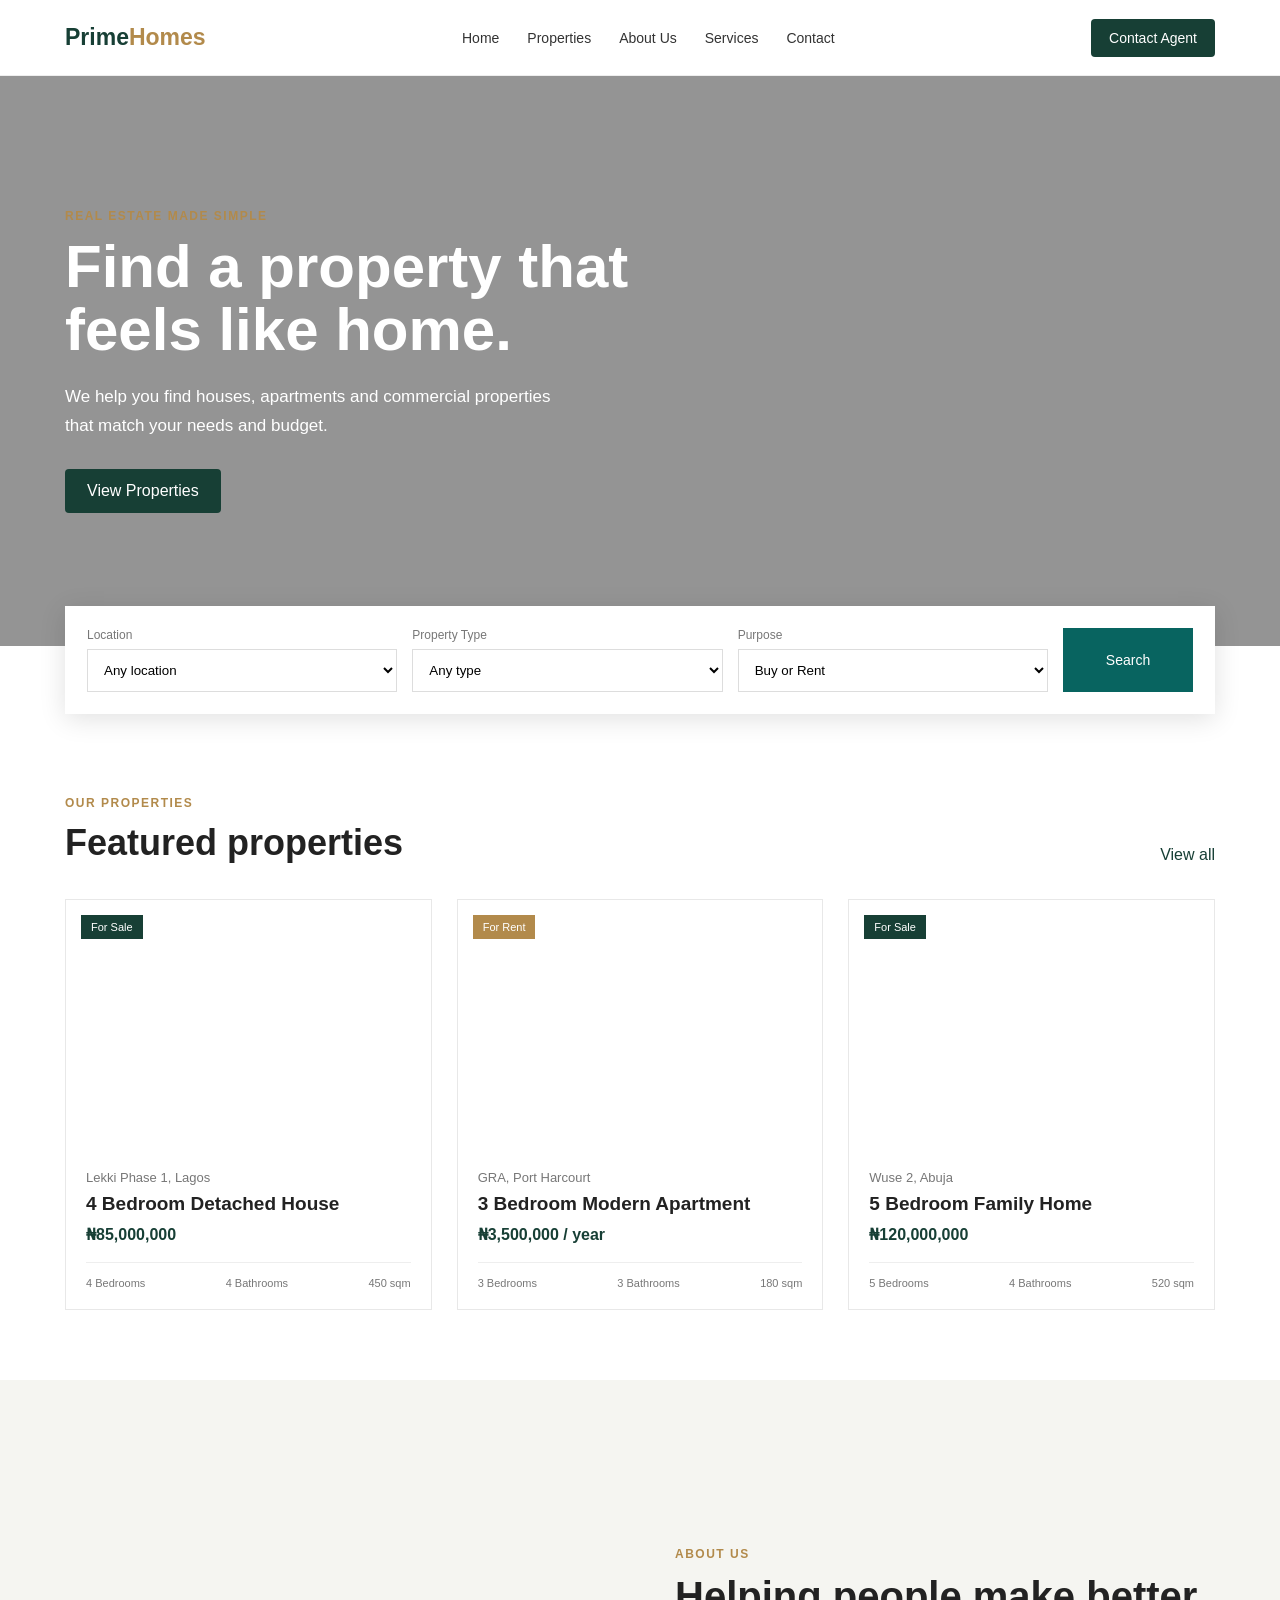
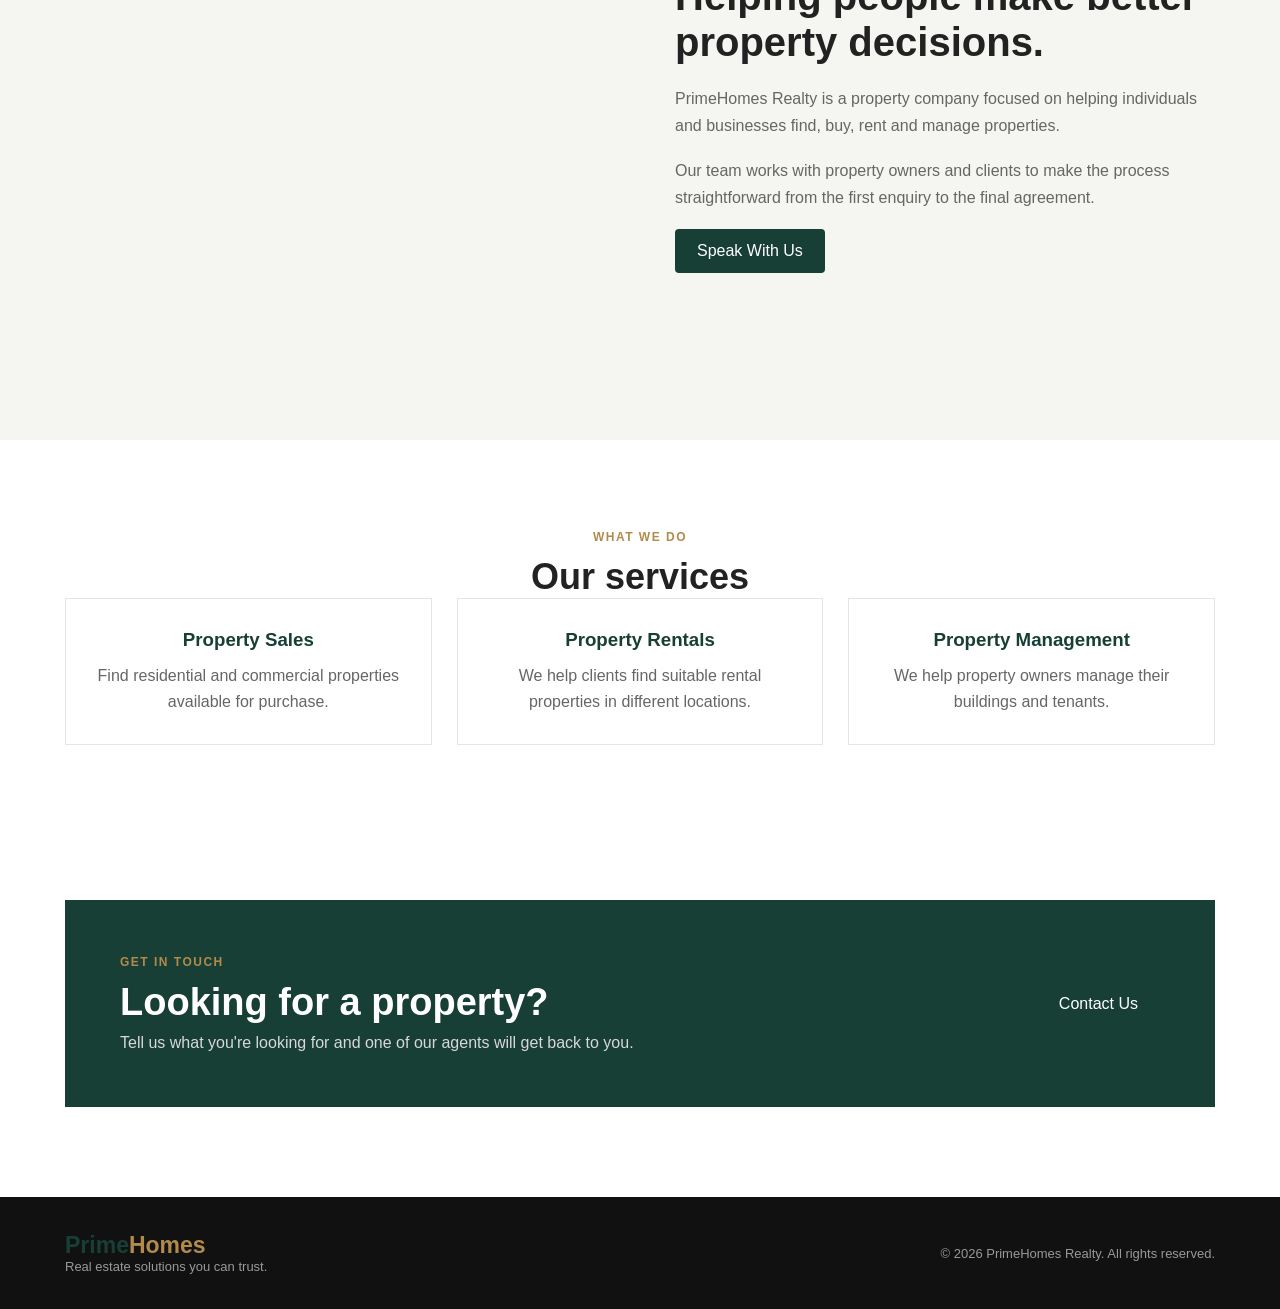
<file: index.html>
<!DOCTYPE html>
<html lang="en">

<head>
    <meta charset="UTF-8">
    <meta name="viewport" content="width=device-width, initial-scale=1.0">

    <title>PrimeHomes Realty</title>

    <link rel="stylesheet" href="style.css">
</head>

<body>

    <!-- HEADER -->

    <header class="header">

        <div class="container nav">

            <a href="#home" class="logo">
                Prime<span>Homes</span>
            </a>

            <nav id="mainNav">
                <a href="#home">Home</a>
                <a href="#properties">Properties</a>
                <a href="#about">About Us</a>
                <a href="#services">Services</a>
                <a href="#contact">Contact</a>
            </nav>

            <a href="contact.html" class="contact-btn">
                Contact Agent
            </a>

            <button class="menu-btn" id="menuBtn">
                ☰
            </button>

        </div>

    </header>


    <main>

        <!-- HERO -->

        <section class="hero" id="home">

            <div class="container hero-content">

                <div class="hero-text">

                    <p class="intro">
                        REAL ESTATE MADE SIMPLE
                    </p>

                    <h1>
                        Find a property that feels like home.
                    </h1>

                    <p>
                        We help you find houses, apartments and
                        commercial properties that match your needs
                        and budget.
                    </p>

                    <a href="#properties" class="main-btn">
                        View Properties
                    </a>

                </div>

            </div>

        </section>


        <!-- SEARCH -->

        <section class="search-area">

            <div class="container">

                <form class="search-box" id="searchForm">

                    <div>

                        <label for="location">
                            Location
                        </label>

                        <select id="location">

                            <option value="">
                                Any location
                            </option>

                            <option value="Lagos">
                                Lagos
                            </option>

                            <option value="Abuja">
                                Abuja
                            </option>

                            <option value="Port Harcourt">
                                Port Harcourt
                            </option>

                        </select>

                    </div>


                    <div>

                        <label for="type">
                            Property Type
                        </label>

                        <select id="type">

                            <option value="">
                                Any type
                            </option>

                            <option value="House">
                                House
                            </option>

                            <option value="Apartment">
                                Apartment
                            </option>

                            <option value="Office">
                                Office
                            </option>

                        </select>

                    </div>


                    <div>

                        <label for="purpose">
                            Purpose
                        </label>

                        <select id="purpose">

                            <option value="">
                                Buy or Rent
                            </option>

                            <option value="Sale">
                                For Sale
                            </option>

                            <option value="Rent">
                                For Rent
                            </option>

                        </select>

                    </div>


                    <button type="submit">
                        Search
                    </button>

                </form>


                <p id="searchMessage"></p>

            </div>

        </section>


        <!-- PROPERTIES -->

        <section class="properties" id="properties">

            <div class="container">

                <div class="section-title">

                    <div>

                        <p class="intro">
                            OUR PROPERTIES
                        </p>

                        <h2>
                            Featured properties
                        </h2>

                    </div>

                    <a href="#properties">
                        View all
                    </a>

                </div>


                <div class="property-list">


                    <!-- PROPERTY 1 -->

                    <a href="property.html"
                       class="property"
                       data-location="Lagos"
                       data-type="House"
                       data-purpose="Sale">

                        <div class="property-image property-one">

                            <span>
                                For Sale
                            </span>

                        </div>


                        <div class="property-info">

                            <p class="property-location">
                                Lekki Phase 1, Lagos
                            </p>

                            <h3>
                                4 Bedroom Detached House
                            </h3>

                            <p class="property-price">
                                ₦85,000,000
                            </p>

                            <div class="details">

                                <span>
                                    4 Bedrooms
                                </span>

                                <span>
                                    4 Bathrooms
                                </span>

                                <span>
                                    450 sqm
                                </span>

                            </div>

                        </div>

                    </a>


                    <!-- PROPERTY 2 -->

                    <a href="apartment.html"
                       class="property"
                       data-location="Port Harcourt"
                       data-type="Apartment"
                       data-purpose="Rent">

                        <div class="property-image property-two">

                            <span class="rent">
                                For Rent
                            </span>

                        </div>


                        <div class="property-info">

                            <p class="property-location">
                                GRA, Port Harcourt
                            </p>

                            <h3>
                                3 Bedroom Modern Apartment
                            </h3>

                            <p class="property-price">
                                ₦3,500,000 / year
                            </p>

                            <div class="details">

                                <span>
                                    3 Bedrooms
                                </span>

                                <span>
                                    3 Bathrooms
                                </span>

                                <span>
                                    180 sqm
                                </span>

                            </div>

                        </div>

                    </a>


                    <!-- PROPERTY 3 -->

                    <a href="family-home.html"
                       class="property"
                       data-location="Abuja"
                       data-type="House"
                       data-purpose="Sale">

                        <div class="property-image property-three">

                            <span>
                                For Sale
                            </span>

                        </div>


                        <div class="property-info">

                            <p class="property-location">
                                Wuse 2, Abuja
                            </p>

                            <h3>
                                5 Bedroom Family Home
                            </h3>

                            <p class="property-price">
                                ₦120,000,000
                            </p>

                            <div class="details">

                                <span>
                                    5 Bedrooms
                                </span>

                                <span>
                                    4 Bathrooms
                                </span>

                                <span>
                                    520 sqm
                                </span>

                            </div>

                        </div>

                    </a>

                </div>

            </div>

        </section>


        <!-- ABOUT -->

        <section class="about" id="about">

            <div class="container about-grid">

                <div class="about-image"></div>


                <div class="about-text">

                    <p class="intro">
                        ABOUT US
                    </p>

                    <h2>
                        Helping people make better property decisions.
                    </h2>

                    <p>
                        PrimeHomes Realty is a property company
                        focused on helping individuals and businesses
                        find, buy, rent and manage properties.
                    </p>

                    <p>
                        Our team works with property owners and clients
                        to make the process straightforward from the
                        first enquiry to the final agreement.
                    </p>

                    <a href="contact.html" class="main-btn">
                        Speak With Us
                    </a>

                </div>

            </div>

        </section>


        <!-- SERVICES -->

        <section class="services" id="services">

            <div class="container">

                <div class="section-title center">

                    <div>

                        <p class="intro">
                            WHAT WE DO
                        </p>

                        <h2>
                            Our services
                        </h2>

                    <div>

                </div>


                <div class="service-list">

                    <div class="service">

                        <h3>
                            Property Sales
                        </h3>

                        <p>
                            Find residential and commercial
                            properties available for purchase.
                        </p>

                    </div>


                    <div class="service">

                        <h3>
                            Property Rentals
                        </h3>

                        <p>
                            We help clients find suitable rental
                            properties in different locations.
                        </p>

                    </div>


                    <div class="service">

                        <h3>
                            Property Management
                        </h3>

                        <p>
                            We help property owners manage their
                            buildings and tenants.
                        </p>

                    </div>

                </div>

            </div>

        </section>


        <!-- CONTACT -->

        <section class="contact" id="contact">

            <div class="container contact-box">

                <div>

                    <p class="intro">
                        GET IN TOUCH
                    </p>

                    <h2>
                        Looking for a property?
                    </h2>

                    <p>
                        Tell us what you're looking for and one
                        of our agents will get back to you.
                    </p>

                </div>


                <a href="contact.html" class="main-btn">
                    Contact Us
                </a>

            </div>

        </section>

    </main>


    <!-- FOOTER -->

    <footer>

        <div class="container footer-content">

            <div>

                <a href="#home" class="logo">
                    Prime<span>Homes</span>
                </a>

                <p>
                    Real estate solutions you can trust.
                </p>

            </div>


            <p>
                © 2026 PrimeHomes Realty.
                All rights reserved.
            </p>

        </div>

    </footer>


    <script src="script.js"></script>

</body>

</html>
</file>
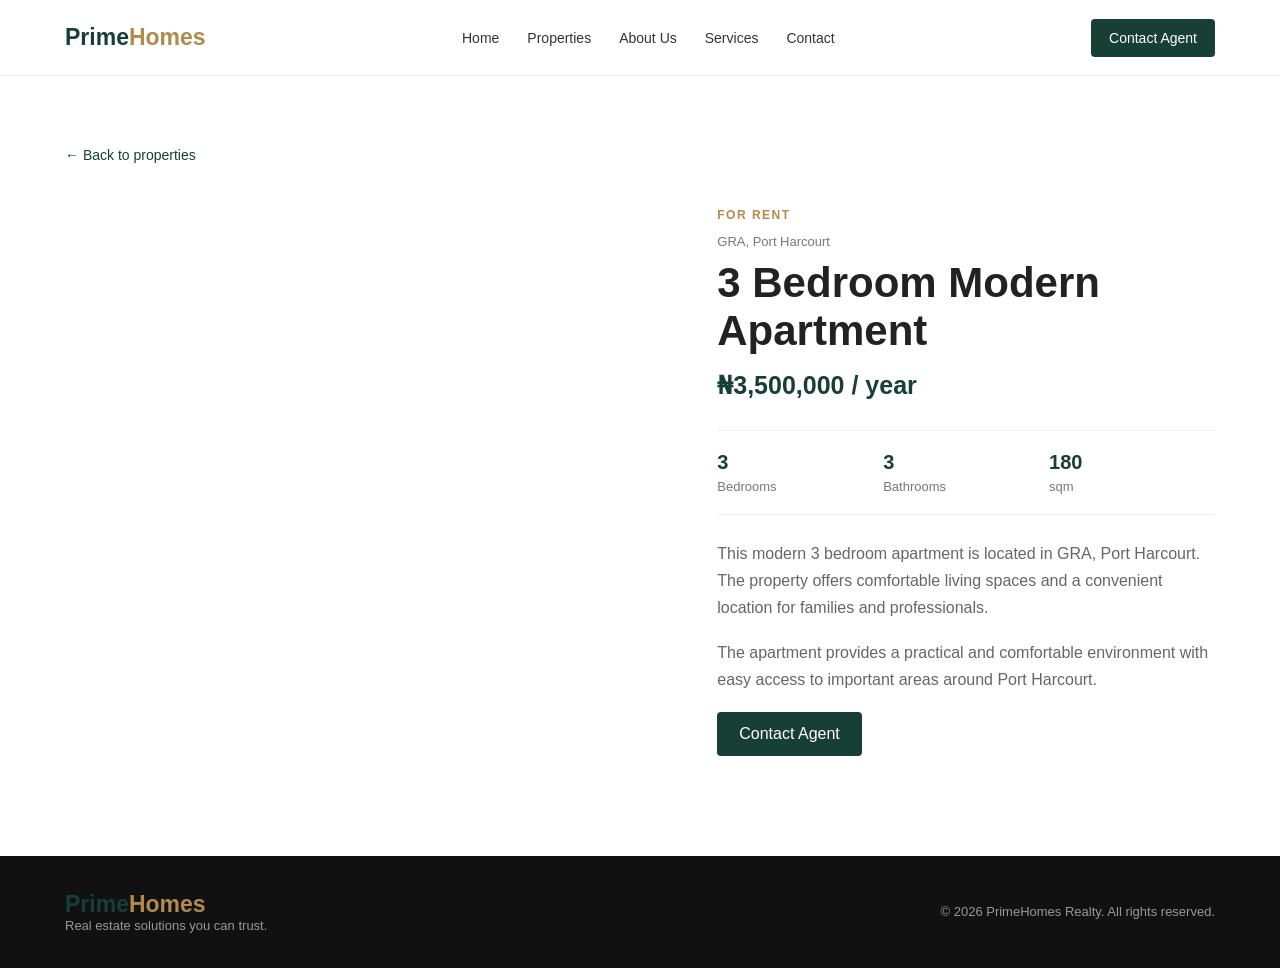
<file: apartment.html>
<!DOCTYPE html>
<html lang="en">

<head>
    <meta charset="UTF-8">
    <meta name="viewport" content="width=device-width, initial-scale=1.0">

    <title>3 Bedroom Modern Apartment | PrimeHomes Realty</title>

    <link rel="stylesheet" href="style.css">
</head>

<body>

    <!-- HEADER -->

    <header class="header">

        <div class="container nav">

            <a href="index.html" class="logo">
                Prime<span>Homes</span>
            </a>

            <nav>
                <a href="index.html">Home</a>
                <a href="index.html#properties">Properties</a>
                <a href="index.html#about">About Us</a>
                <a href="index.html#services">Services</a>
                <a href="index.html#contact">Contact</a>
            </nav>

            <a href="index.html#contact" class="contact-btn">
                Contact Agent
            </a>

        </div>

    </header>


    <main>

        <!-- PROPERTY DETAILS -->

        <section class="property-details">

            <div class="container">

                <a href="index.html#properties" class="back-link">
                    ← Back to properties
                </a>

                <div class="property-details-grid">

                    <!-- PROPERTY IMAGE -->

                    <div class="property-main-image apartment-main-image"></div>


                    <!-- PROPERTY INFORMATION -->

                    <div class="property-details-info">

                        <p class="intro">
                            FOR RENT
                        </p>

                        <p class="property-location">
                            GRA, Port Harcourt
                        </p>

                        <h1>
                            3 Bedroom Modern Apartment
                        </h1>

                        <p class="details-price">
                            ₦3,500,000 / year
                        </p>


                        <div class="property-features">

                            <div>
                                <strong>3</strong>
                                <span>Bedrooms</span>
                            </div>

                            <div>
                                <strong>3</strong>
                                <span>Bathrooms</span>
                            </div>

                            <div>
                                <strong>180</strong>
                                <span>sqm</span>
                            </div>

                        </div>


                        <p class="property-description">
                            This modern 3 bedroom apartment is located
                            in GRA, Port Harcourt. The property offers
                            comfortable living spaces and a convenient
                            location for families and professionals.
                        </p>

                        <p class="property-description">
                            The apartment provides a practical and
                            comfortable environment with easy access to
                            important areas around Port Harcourt.
                        </p>


                        <a href="mailto:info@primehomes.com"
                           class="main-btn">

                            Contact Agent

                        </a>

                    </div>

                </div>

            </div>

        </section>

    </main>


    <!-- FOOTER -->

    <footer>

        <div class="container footer-content">

            <div>

                <a href="index.html" class="logo">
                    Prime<span>Homes</span>
                </a>

                <p>
                    Real estate solutions you can trust.
                </p>

            </div>

            <p>
                © 2026 PrimeHomes Realty.
                All rights reserved.
            </p>

        </div>

    </footer>


</body>

</html>
</file>
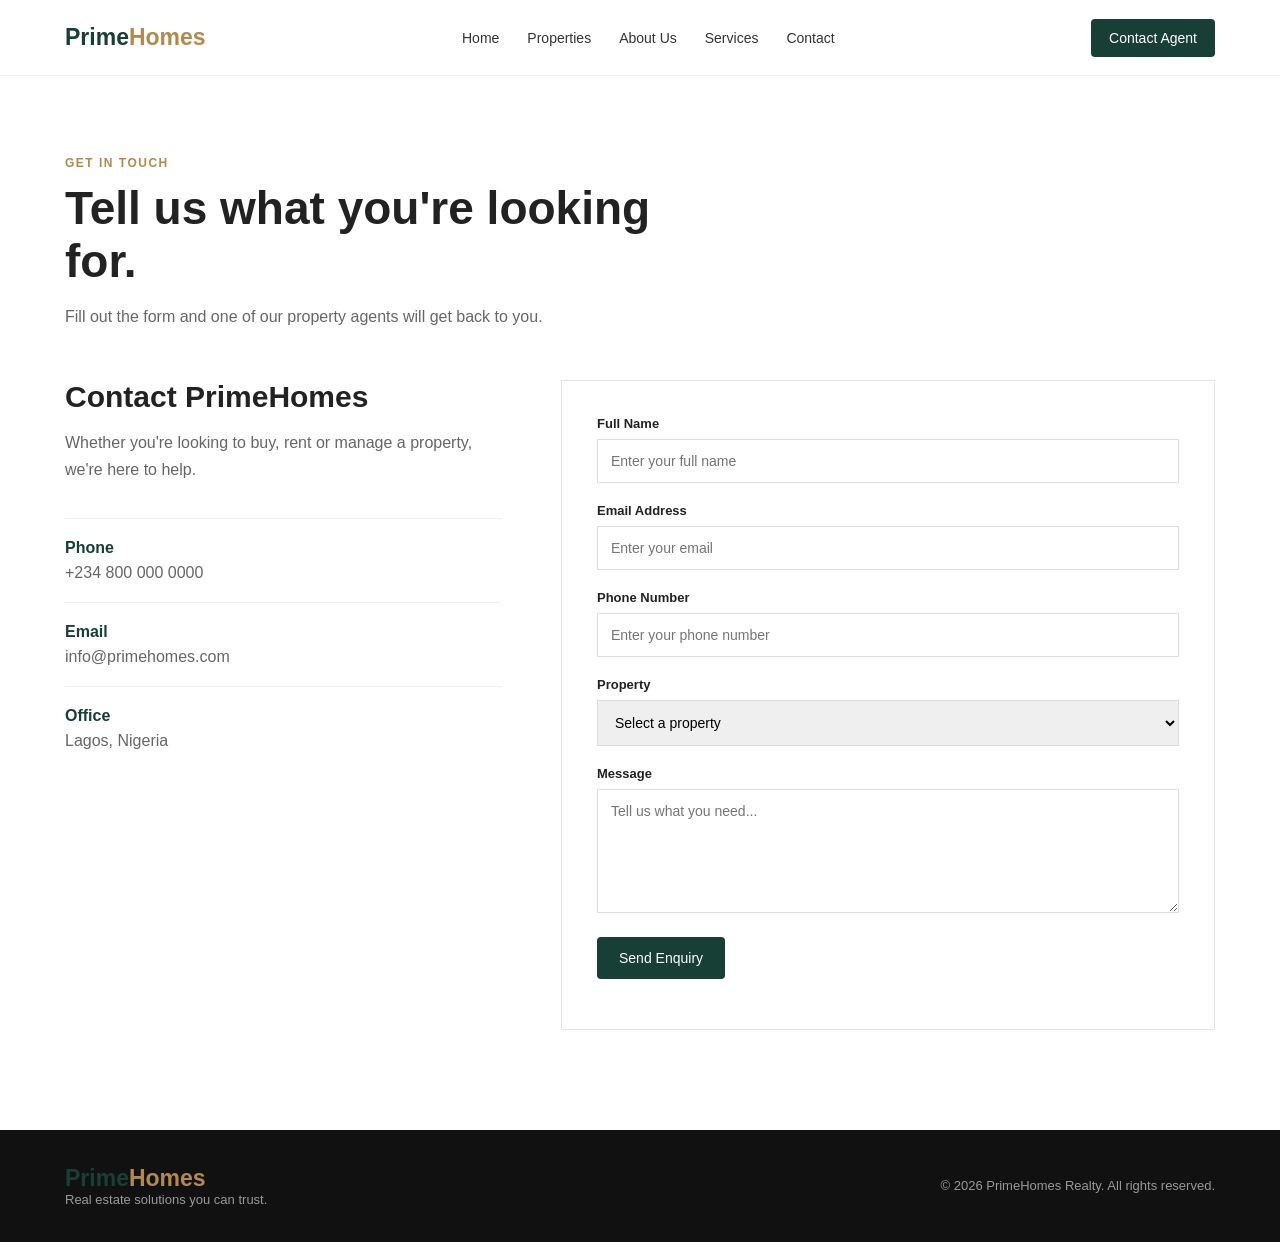
<file: contact.html>
<!DOCTYPE html>
<html lang="en">

<head>

    <meta charset="UTF-8">

    <meta name="viewport"
          content="width=device-width, initial-scale=1.0">

    <title>Contact Us | PrimeHomes Realty</title>

    <link rel="stylesheet" href="style.css">

</head>

<body>


    <!-- HEADER -->

    <header class="header">

        <div class="container nav">

            <a href="index.html" class="logo">
                Prime<span>Homes</span>
            </a>


            <nav>

                <a href="index.html">
                    Home
                </a>

                <a href="index.html#properties">
                    Properties
                </a>

                <a href="index.html#about">
                    About Us
                </a>

                <a href="index.html#services">
                    Services
                </a>

                <a href="contact.html">
                    Contact
                </a>

            </nav>


            <a href="contact.html"
               class="contact-btn">

                Contact Agent

            </a>

        </div>

    </header>



    <!-- CONTACT PAGE -->

    <main>

        <section class="contact-page">

            <div class="container">


                <div class="contact-page-heading">

                    <p class="intro">
                        GET IN TOUCH
                    </p>

                    <h1>
                        Tell us what you're looking for.
                    </h1>

                    <p>
                        Fill out the form and one of our
                        property agents will get back to you.
                    </p>

                </div>



                <div class="contact-page-grid">


                    <!-- CONTACT INFORMATION -->

                    <div class="contact-information">

                        <h2>
                            Contact PrimeHomes
                        </h2>

                        <p>
                            Whether you're looking to buy,
                            rent or manage a property, we're
                            here to help.
                        </p>


                        <div class="contact-item">

                            <strong>
                                Phone
                            </strong>

                            <p>
                                +234 800 000 0000
                            </p>

                        </div>


                        <div class="contact-item">

                            <strong>
                                Email
                            </strong>

                            <p>
                                info@primehomes.com
                            </p>

                        </div>


                        <div class="contact-item">

                            <strong>
                                Office
                            </strong>

                            <p>
                                Lagos, Nigeria
                            </p>

                        </div>

                    </div>



                    <!-- CONTACT FORM -->

                    <div class="contact-form-box">

                        <form id="contactForm">


                            <div class="form-group">

                                <label for="name">
                                    Full Name
                                </label>

                                <input
                                    type="text"
                                    id="name"
                                    name="name"
                                    placeholder="Enter your full name"
                                    required>

                            </div>



                            <div class="form-group">

                                <label for="email">
                                    Email Address
                                </label>

                                <input
                                    type="email"
                                    id="email"
                                    name="email"
                                    placeholder="Enter your email"
                                    required>

                            </div>



                            <div class="form-group">

                                <label for="phone">
                                    Phone Number
                                </label>

                                <input
                                    type="tel"
                                    id="phone"
                                    name="phone"
                                    placeholder="Enter your phone number"
                                    required>

                            </div>



                            <div class="form-group">

                                <label for="property">
                                    Property
                                </label>

                                <select id="property"
                                        name="property"
                                        required>

                                    <option value="">
                                        Select a property
                                    </option>

                                    <option>
                                        4 Bedroom Detached House
                                    </option>

                                    <option>
                                        3 Bedroom Modern Apartment
                                    </option>

                                    <option>
                                        5 Bedroom Family Home
                                    </option>

                                    <option>
                                        General Enquiry
                                    </option>

                                </select>

                            </div>



                            <div class="form-group">

                                <label for="message">
                                    Message
                                </label>

                                <textarea
                                    id="message"
                                    name="message"
                                    rows="6"
                                    placeholder="Tell us what you need..."
                                    required></textarea>

                            </div>



                            <button type="submit"
                                    class="main-btn form-button">

                                Send Enquiry

                            </button>


                            <p id="formMessage"></p>

                        </form>

                    </div>

                </div>

            </div>

        </section>

    </main>



    <!-- FOOTER -->

    <footer>

        <div class="container footer-content">

            <div>

                <a href="index.html"
                   class="logo">

                    Prime<span>Homes</span>

                </a>

                <p>
                    Real estate solutions you can trust.
                </p>

            </div>


            <p>
                © 2026 PrimeHomes Realty.
                All rights reserved.
            </p>

        </div>

    </footer>


    <script src="script.js"></script>

</body>

</html>
</file>
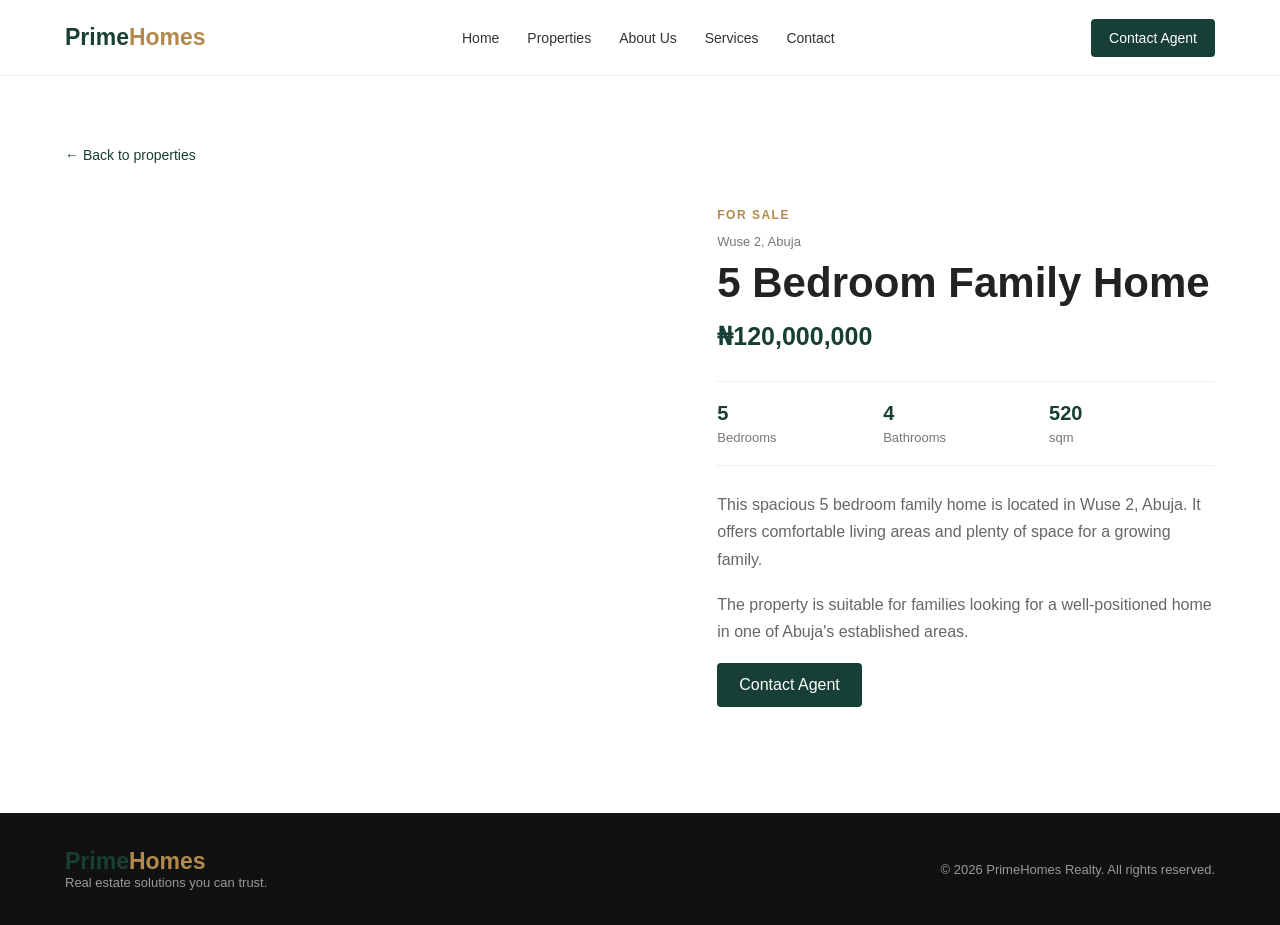
<file: family-home.html>
<!DOCTYPE html>
<html lang="en">

<head>
    <meta charset="UTF-8">
    <meta name="viewport" content="width=device-width, initial-scale=1.0">

    <title>5 Bedroom Family Home | PrimeHomes Realty</title>

    <link rel="stylesheet" href="style.css">
</head>

<body>

    <header class="header">

        <div class="container nav">

            <a href="index.html" class="logo">
                Prime<span>Homes</span>
            </a>

            <nav>
                <a href="index.html">Home</a>
                <a href="index.html#properties">Properties</a>
                <a href="index.html#about">About Us</a>
                <a href="index.html#services">Services</a>
                <a href="index.html#contact">Contact</a>
            </nav>

            <a href="index.html#contact" class="contact-btn">
                Contact Agent
            </a>

        </div>

    </header>


    <main>

        <section class="property-details">

            <div class="container">

                <a href="index.html#properties" class="back-link">
                    ← Back to properties
                </a>

                <div class="property-details-grid">

                    <div class="property-main-image family-home-image"></div>


                    <div class="property-details-info">

                        <p class="intro">
                            FOR SALE
                        </p>

                        <p class="property-location">
                            Wuse 2, Abuja
                        </p>

                        <h1>
                            5 Bedroom Family Home
                        </h1>

                        <p class="details-price">
                            ₦120,000,000
                        </p>


                        <div class="property-features">

                            <div>
                                <strong>5</strong>
                                <span>Bedrooms</span>
                            </div>

                            <div>
                                <strong>4</strong>
                                <span>Bathrooms</span>
                            </div>

                            <div>
                                <strong>520</strong>
                                <span>sqm</span>
                            </div>

                        </div>


                        <p class="property-description">
                            This spacious 5 bedroom family home is
                            located in Wuse 2, Abuja. It offers
                            comfortable living areas and plenty of
                            space for a growing family.
                        </p>

                        <p class="property-description">
                            The property is suitable for families
                            looking for a well-positioned home in
                            one of Abuja's established areas.
                        </p>


                        <a href="mailto:info@primehomes.com"
                           class="main-btn">

                            Contact Agent

                        </a>

                    </div>

                </div>

            </div>

        </section>

    </main>


    <footer>

        <div class="container footer-content">

            <div>

                <a href="index.html" class="logo">
                    Prime<span>Homes</span>
                </a>

                <p>
                    Real estate solutions you can trust.
                </p>

            </div>

            <p>
                © 2026 PrimeHomes Realty.
                All rights reserved.
            </p>

        </div>

    </footer>

</body>

</html>
</file>
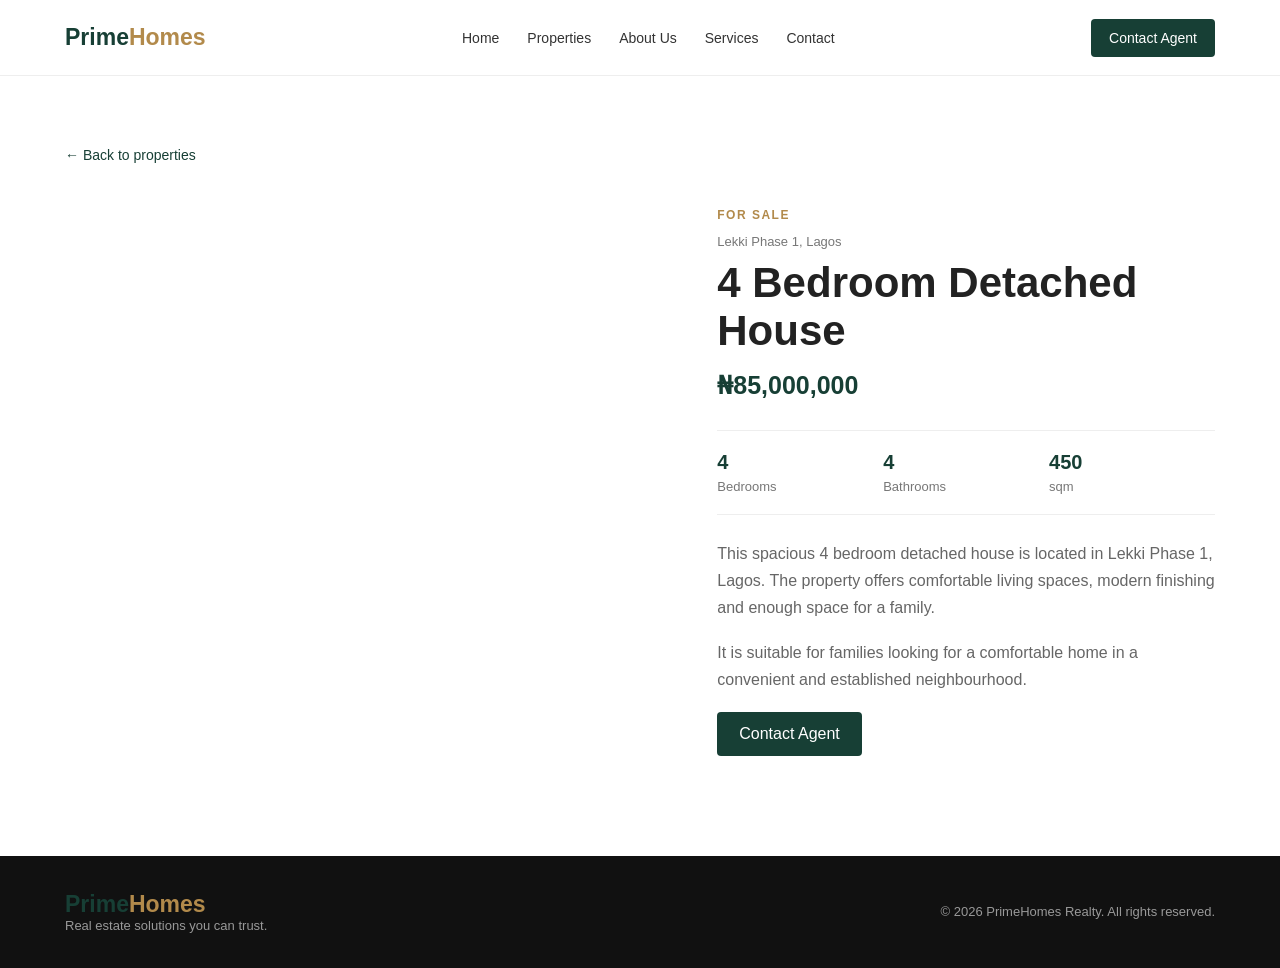
<file: property.html>
<!DOCTYPE html>
<html lang="en">
<head>
    <meta charset="UTF-8">
    <meta name="viewport" content="width=device-width, initial-scale=1.0">

    <title>4 Bedroom Detached House | PrimeHomes Realty</title>

    <link rel="stylesheet" href="style.css">
</head>

<body>

<header class="header">
    <div class="container nav">

        <a href="index.html" class="logo">
            Prime<span>Homes</span>
        </a>

        <nav>
            <a href="index.html">Home</a>
            <a href="index.html#properties">Properties</a>
            <a href="index.html#about">About Us</a>
            <a href="index.html#services">Services</a>
            <a href="index.html#contact">Contact</a>
        </nav>

        <a href="index.html#contact" class="contact-btn">
            Contact Agent
        </a>

    </div>
</header>


<main>

    <!-- Property Details -->

    <section class="property-details">

        <div class="container">

            <a href="index.html#properties" class="back-link">
                ← Back to properties
            </a>

            <div class="property-details-grid">

                <!-- Property Image -->

                <div class="property-main-image"></div>


                <!-- Property Information -->

                <div class="property-details-info">

                    <p class="intro">
                        FOR SALE
                    </p>

                    <p class="property-location">
                        Lekki Phase 1, Lagos
                    </p>

                    <h1>
                        4 Bedroom Detached House
                    </h1>

                    <p class="details-price">
                        ₦85,000,000
                    </p>

                    <div class="property-features">

                        <div>
                            <strong>4</strong>
                            <span>Bedrooms</span>
                        </div>

                        <div>
                            <strong>4</strong>
                            <span>Bathrooms</span>
                        </div>

                        <div>
                            <strong>450</strong>
                            <span>sqm</span>
                        </div>

                    </div>

                    <p class="property-description">
                        This spacious 4 bedroom detached house is located
                        in Lekki Phase 1, Lagos. The property offers
                        comfortable living spaces, modern finishing and
                        enough space for a family.
                    </p>

                    <p class="property-description">
                        It is suitable for families looking for a
                        comfortable home in a convenient and established
                        neighbourhood.
                    </p>

                    <a href="mailto:info@primehomes.com"
                       class="main-btn">
                        Contact Agent
                    </a>

                </div>

            </div>

        </div>

    </section>

</main>


<footer>

    <div class="container footer-content">

        <div>

            <a href="index.html" class="logo">
                Prime<span>Homes</span>
            </a>

            <p>
                Real estate solutions you can trust.
            </p>

        </div>

        <p>
            © 2026 PrimeHomes Realty. All rights reserved.
        </p>

    </div>

</footer>

</body>
</html>
</file>
<file: style.css>
* {
    margin: 0;
    padding: 0;
    box-sizing: border-box;
}

html {
    scroll-behavior: smooth;
}

body {
    font-family: Arial, Helvetica, sans-serif;
    color: #222;
    background: #ffffff;
}

.container {
    width: 90%;
    max-width: 1150px;
    margin: auto;
}


/* HEADER */

.header {
    background: #fff;
    border-bottom: 1px solid #eee;
}

.nav {
    height: 75px;

    display: flex;
    align-items: center;
    justify-content: space-between;
}

.logo {
    color: #173f35;
    font-size: 23px;
    font-weight: bold;
    text-decoration: none;
}

.logo span {
    color: #b28a4b;
}

nav {
    display: flex;
    gap: 28px;
}

nav a {
    color: #333;
    text-decoration: none;
    font-size: 14px;
}

nav a:hover {
    color: #b28a4b;
}

.contact-btn {
    background: #173f35;
    color: white;
    padding: 11px 18px;
    text-decoration: none;
    font-size: 14px;
    border-radius: 4px;
}

.menu-btn {
    display: none;
    border: none;
    background: none;
    font-size: 25px;
    cursor: pointer;
}


/* HERO */

.hero {
    min-height: 570px;

    background-image:
        linear-gradient(
            rgba(0, 0, 0, 0.42),
            rgba(0, 0, 0, 0.42)
        ),
        url("https://images.unsplash.com/photo-1600585154340-be6161a56a0c?auto=format&fit=crop&w=1600&q=80");

    background-size: cover;
    background-position: center;

    display: flex;
    align-items: center;
}

.hero-content {
    color: white;
}

.hero-text {
    max-width: 620px;
}

.intro {
    color: #b28a4b;
    font-size: 12px;
    font-weight: bold;
    letter-spacing: 1.5px;
    margin-bottom: 12px;
}

.hero h1 {
    font-size: 60px;
    line-height: 1.05;
    margin-bottom: 22px;
}

.hero-text > p:not(.intro) {
    font-size: 17px;
    line-height: 1.7;
    max-width: 500px;
    margin-bottom: 28px;
}

.main-btn {
    display: inline-block;
    background: #173f35;
    color: white;
    text-decoration: none;
    padding: 13px 22px;
    border-radius: 4px;
}

.main-btn:hover {
    background: #24594b;
}


/* SEARCH */

.search-area {
    margin-top: -40px;
    position: relative;
    margin-bottom: 0;
}

.search-box {
    background: white;
    padding: 22px;

    display: grid;
    grid-template-columns: 1fr 1fr 1fr 130px;
    gap: 15px;

    box-shadow: 0 5px 25px rgba(0, 0, 0, 0.12);
}

.search-box label {
    display: block;
    font-size: 12px;
    color: #777;
    margin-bottom: 7px;
}

.search-box select {
    width: 100%;
    border: 1px solid #ddd;
    padding: 12px;
    background: white;
}

.search-box button {
    border: none;
    background: #086460;;
    color: white;
    cursor: pointer;
    font-size: 14px;
}

.search-box button:hover {
    background: #086460;
}

#searchMessage {
    text-align: center;
    margin-top: 12px;
    color: #173f35;
}


/* PROPERTIES */

.properties {
    padding: 70px 0;
}

.section-title {
    display: flex;
    justify-content: space-between;
    align-items: end;
    margin-bottom: 35px;
}

.section-title h2 {
    font-size: 36px;
    color: #222;
}

.section-title > a {
    color: #173f35;
    text-decoration: none;
}

.property-list {
    display: grid;
    grid-template-columns: repeat(3, 1fr);
    gap: 25px;
}

.property {
    border: 1px solid #e8e8e8;
    background: white;
}

.property-image {
    height: 250px;
    background-size: cover;
    background-position: center;
    position: relative;
}

.property-one {
    background-image: url("https://images.unsplash.com/photo-1600607687920-4e2a09cf159d?auto=format&fit=crop&w=900&q=80");
}

.property-two {
    background-image: url("https://images.unsplash.com/photo-1600566753190-17f0baa2a6c3?auto=format&fit=crop&w=900&q=80");
}

.property-three {
    background-image: url("https://images.unsplash.com/photo-1600585154526-990dced4db0d?auto=format&fit=crop&w=900&q=80");
}

.property-image span {
    position: absolute;
    left: 15px;
    top: 15px;

    background: #173f35;
    color: white;

    padding: 6px 10px;
    font-size: 11px;
}

.property-image span.rent {
    background: #b28a4b;
}

.property-info {
    padding: 20px;
}

.property-location {
    color: #777;
    font-size: 13px;
    margin-bottom: 8px;
}

.property-info h3 {
    font-size: 19px;
    margin-bottom: 10px;
}

.property-price {
    color: #173f35;
    font-weight: bold;
    margin-bottom: 18px;
}

.details {
    border-top: 1px solid #eee;
    padding-top: 14px;

    display: flex;
    justify-content: space-between;

    font-size: 11px;
    color: #777;
}


/* ABOUT */

.about {
    background: #f5f5f1;
    padding: 90px 0;
}

.about-grid {
    display: grid;
    grid-template-columns: 1fr 1fr;
    gap: 70px;
    align-items: center;
}

.about-image {
    height: 480px;

    background-image: url("https://images.unsplash.com/photo-1600607687939-ce8a6c25118c?auto=format&fit=crop&w=1000&q=80");

    background-size: cover;
    background-position: center;
}

.about-text h2 {
    font-size: 40px;
    line-height: 1.15;
    margin-bottom: 20px;
}

.about-text p:not(.intro) {
    color: #666;
    line-height: 1.7;
    margin-bottom: 18px;
}


/* SERVICES */

.services {
    padding: 90px 0;
}

.center {
    justify-content: center;
    text-align: center;
}

.service-list {
    display: grid;
    grid-template-columns: repeat(3, 1fr);
    gap: 25px;
}

.service {
    border: 1px solid #e5e5e5;
    padding: 30px;
}

.service h3 {
    margin-bottom: 12px;
    color: #173f35;
}


.service h2 {
    font-size: 30px;
    color: #222;
}
.service p {
    color: #666;
    line-height: 1.6;
}


/* CONTACT */

.contact {
    padding: 30px 0 90px;
}

.contact-box {
    background: #173f35;
    color: white;

    padding: 55px;

    display: flex;
    align-items: center;
    justify-content: space-between;
}

.contact-box h2 {
    font-size: 38px;
    margin-bottom: 10px;
}

.contact-box p:not(.intro) {
    color: #d8d8d8;
}


/* FOOTER */

footer {
    background: #111;
    color: white;
    padding: 35px 0;
}

.footer-content {
    display: flex;
    align-items: center;
    justify-content: space-between;
}

.footer-content p {
    color: #999;
    font-size: 13px;
}


/* MOBILE */

@media (max-width: 800px) {

    nav,
    .contact-btn {
        display: none;
    }

    .menu-btn {
        display: block;
    }

    nav.show {
        display: flex;

        position: absolute;
        top: 75px;
        left: 0;

        width: 100%;

        background:white;

        flex-direction: column;
        padding: 25px;

        text-align: center;
    }

    .hero {
        min-height: 500px;
    }

    .hero h1 {
        font-size: 43px;
    }

    .search-box {
        grid-template-columns: 1fr;
    }

    .search-box button {
        padding: 13px;
    }

    .property-list {
        grid-template-columns: 1fr;
    }

    .about-grid {
        grid-template-columns: 1fr;
    }

    .about-image {
        height: 350px;
    }

    .service-list {
        grid-template-columns: 1fr;
    }

    .contact-box {
        flex-direction: column;
        align-items: flex-start;
        gap: 25px;
        padding: 35px;
    }

    .contact-box h2 {
        font-size: 30px;
    }

    .footer-content {
        flex-direction: column;
        gap: 20px;
        text-align: center;
    }
}
.property {
    display: block;
    color: inherit;
    text-decoration: none;
}
/* Property Details Page */

.property-details {
    padding: 70px 0 100px;
}

.back-link {
    display: inline-block;
    color: #173f35;
    text-decoration: none;
    margin-bottom: 30px;
    font-size: 14px;
}

.back-link:hover {
    color: #b28a4b;
}

.property-details-grid {
    display: grid;
    grid-template-columns: 1.2fr 1fr;
    gap: 55px;
    align-items: start;
}

.property-main-image {
    height: 520px;

    background-image:
        url("https://images.unsplash.com/photo-1600607687920-4e2a09cf159d?auto=format&fit=crop&w=1200&q=80");

    background-size: cover;
    background-position: center;
}

.property-details-info {
    padding-top: 15px;
}

.property-details-info h1 {
    font-size: 42px;
    line-height: 1.15;
    margin: 10px 0 15px;
}

.details-price {
    color: #173f35;
    font-size: 25px;
    font-weight: bold;
    margin-bottom: 30px;
}

.property-features {
    display: grid;
    grid-template-columns: repeat(3, 1fr);
    border-top: 1px solid #eee;
    border-bottom: 1px solid #eee;
    padding: 20px 0;
    margin-bottom: 25px;
}

.property-features div {
    display: flex;
    flex-direction: column;
    gap: 5px;
}

.property-features strong {
    font-size: 20px;
    color: #173f35;
}

.property-features span {
    color: #777;
    font-size: 13px;
}

.property-description {
    color: #666;
    line-height: 1.7;
    margin-bottom: 18px;
}


/* Mobile */

@media (max-width: 800px) {

    .property-details {
        padding: 40px 0 70px;
    }

    .property-details-grid {
        grid-template-columns: 1fr;
        gap: 30px;
    }

    .property-main-image {
        height: 350px;
    }

    .property-details-info h1 {
        font-size: 32px;
    }

}.apartment-main-image {
    background-image:
        url("https://images.unsplash.com/photo-1600566753190-17f0baa2a6c3?auto=format&fit=crop&w=1200&q=80");
}
/* Contact Page */

.contact-page {
    padding: 80px 0 100px;
}

.contact-page-heading {
    max-width: 650px;
    margin-bottom: 50px;
}

.contact-page-heading h1 {
    font-size: 46px;
    line-height: 1.15;
    margin-bottom: 15px;
}

.contact-page-heading > p:not(.intro) {
    color: #666;
    line-height: 1.7;
}

.contact-page-grid {
    display: grid;
    grid-template-columns: 0.8fr 1.2fr;
    gap: 60px;
    align-items: start;
}

.contact-information h2 {
    font-size: 30px;
    margin-bottom: 15px;
}

.contact-information > p {
    color: #666;
    line-height: 1.7;
    margin-bottom: 35px;
}

.contact-item {
    border-top: 1px solid #eee;
    padding: 20px 0;
}

.contact-item strong {
    display: block;
    color: #173f35;
    margin-bottom: 7px;
}

.contact-item p {
    color: #666;
}

.contact-form-box {
    border: 1px solid #e5e5e5;
    padding: 35px;
    background: #fff;
}

.form-group {
    margin-bottom: 20px;
}

.form-group label {
    display: block;
    font-size: 13px;
    font-weight: bold;
    margin-bottom: 8px;
}

.form-group input,
.form-group select,
.form-group textarea {
    width: 100%;
    border: 1px solid #ddd;
    padding: 13px;
    font-family: inherit;
    font-size: 14px;
    outline: none;
}

.form-group textarea {
    resize: vertical;
}

.form-group input:focus,
.form-group select:focus,
.form-group textarea:focus {
    border-color: #173f35;
}

.form-button {
    border: none;
    cursor: pointer;
    font-size: 14px;
}

#formMessage {
    margin-top: 15px;
    color: #173f35;
}


/* Contact Page Mobile */

@media (max-width: 800px) {

    .contact-page {
        padding: 50px 0 70px;
    }

    .contact-page-heading h1 {
        font-size: 35px;
    }

    .contact-page-grid {
        grid-template-columns: 1fr;
        gap: 35px;
    }

    .contact-form-box {
        padding: 25px;
    }

}
</file>
